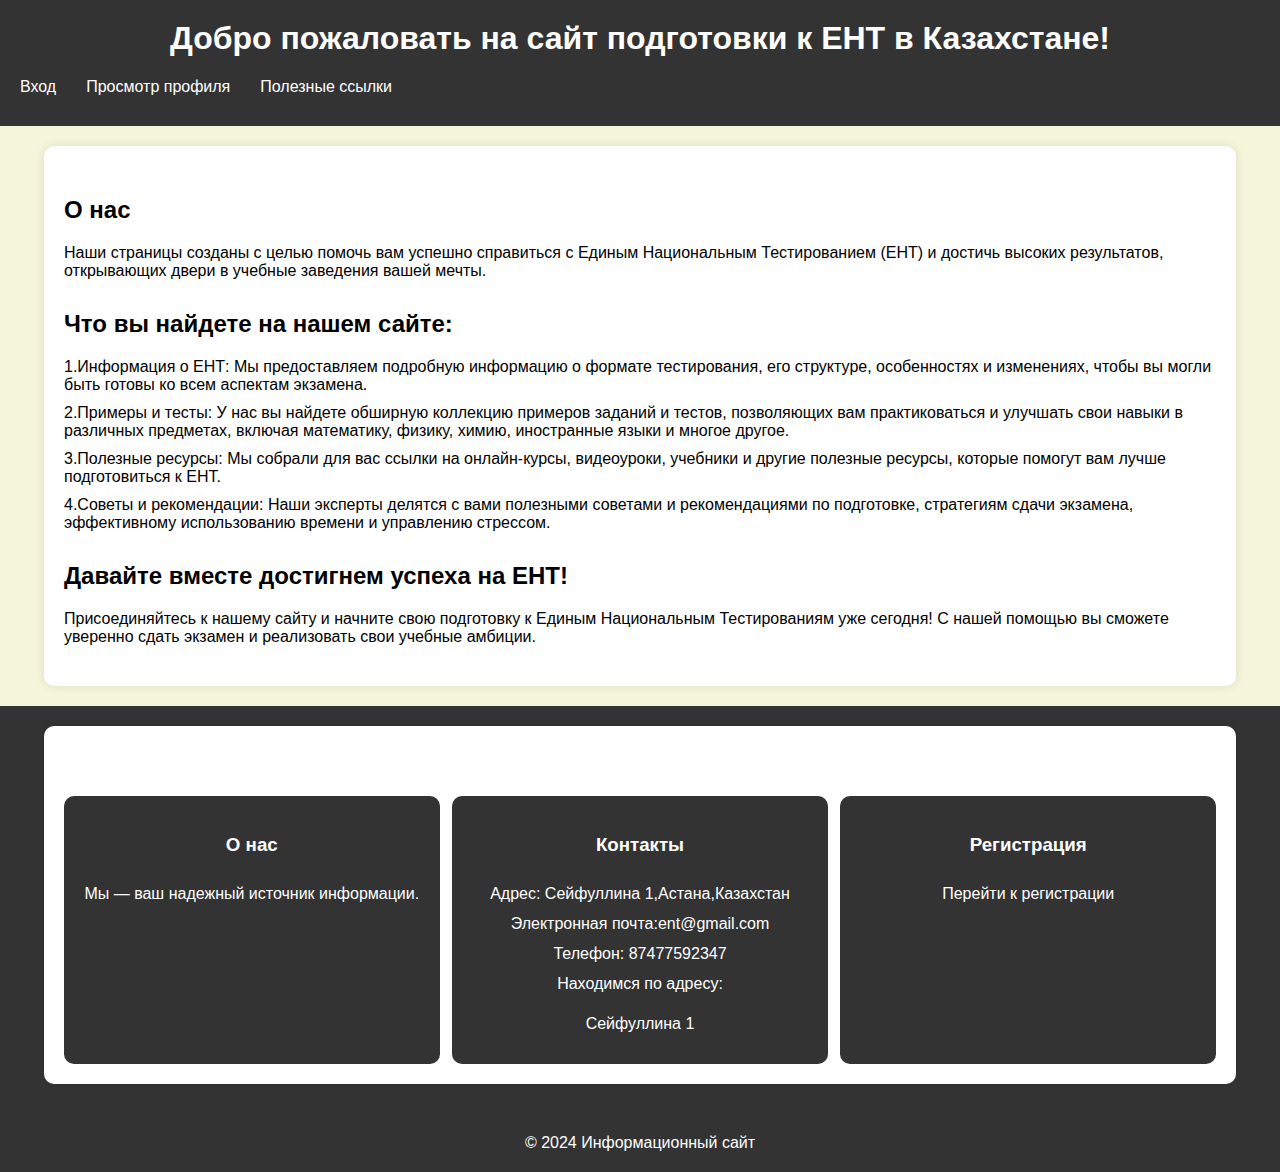
<file: index.html>
<!DOCTYPE html>
<html lang="en">
<link rel="stylesheet" href="index.css">
<head>
    <meta charset="UTF-8">
    <meta name="viewport" content="width=device-width, initial-scale=1.0">
    <title>Информационный сайт</title>
</head>
<body>
<header>
    <h1>Добро пожаловать на сайт подготовки к ЕНТ в Казахстане!</h1>
    <div class="header-href">
        <nav>
            <a  href="login.html">Вход</a>
        </nav>
    <nav>
        <a  href="profile.html">Просмотр профиля</a>
    </nav>
    <nav>
        <a  href="links.html">Полезные ссылки</a>
    </nav>
    </div>
</header>
<div class="container">
    <h2>О нас</h2>
    <p>Наши страницы созданы с целью помочь вам успешно справиться с Единым Национальным Тестированием (ЕНТ) и достичь высоких результатов, открывающих двери в учебные заведения вашей мечты.</p>
    <h2>Что вы найдете на нашем сайте:</h2>
    <ul>
        <li>1.Информация о ЕНТ: Мы предоставляем подробную информацию о формате тестирования, его структуре, особенностях и изменениях, чтобы вы могли быть готовы ко всем аспектам экзамена.</li>
        <li>2.Примеры и тесты: У нас вы найдете обширную коллекцию примеров заданий и тестов, позволяющих вам практиковаться и улучшать свои навыки в различных предметах, включая математику, физику, химию, иностранные языки и многое другое.</li>
        <li>3.Полезные ресурсы: Мы собрали для вас ссылки на онлайн-курсы, видеоуроки, учебники и другие полезные ресурсы, которые помогут вам лучше подготовиться к ЕНТ.</li>
        <li>4.Советы и рекомендации: Наши эксперты делятся с вами полезными советами и рекомендациями по подготовке, стратегиям сдачи экзамена, эффективному использованию времени и управлению стрессом.</li>
    </ul>
    <h2>Давайте вместе достигнем успеха на ЕНТ!</h2>
    <p>Присоединяйтесь к нашему сайту и начните свою подготовку к Единым Национальным Тестированиям уже сегодня! С нашей помощью вы сможете уверенно сдать экзамен и реализовать свои учебные амбиции.</p>
</div>
<footer>
    <div class="container">
        <div class="site-info">
            <div class="site-info-block">
                <h3>О нас</h3>
                <p>Мы — ваш надежный источник информации.</p>
            </div>
            <div class="site-info-block">
                <h3>Контакты</h3>
                <p>Адрес: Сейфуллина 1,Астана,Казахстан</p>
                <p>Электронная почта:ent@gmail.com</p>
                <p>Телефон: 87477592347</p>
                <p>Находимся по адресу:
                    <a href="https://2gis.kz/astana/search/%D1%81%D0%B5%D0%B9%D1%84%D1%83%D0%BB%D0%BB%D0%B8%D0%BD%D0%B0%201?m=71.399367%2C51.169055%2F17.84">Сейфуллина 1</a>
                </p>
                <p></p>
            </div>
            <div class="site-info-block">
                <h3>Регистрация</h3>
                <a href="registration.html">Перейти к регистрации</a>
            </div>
        </div>
    </div>
    <p class="footer-text">© 2024 Информационный сайт</p>
</footer>
</body>
</html>
</file>
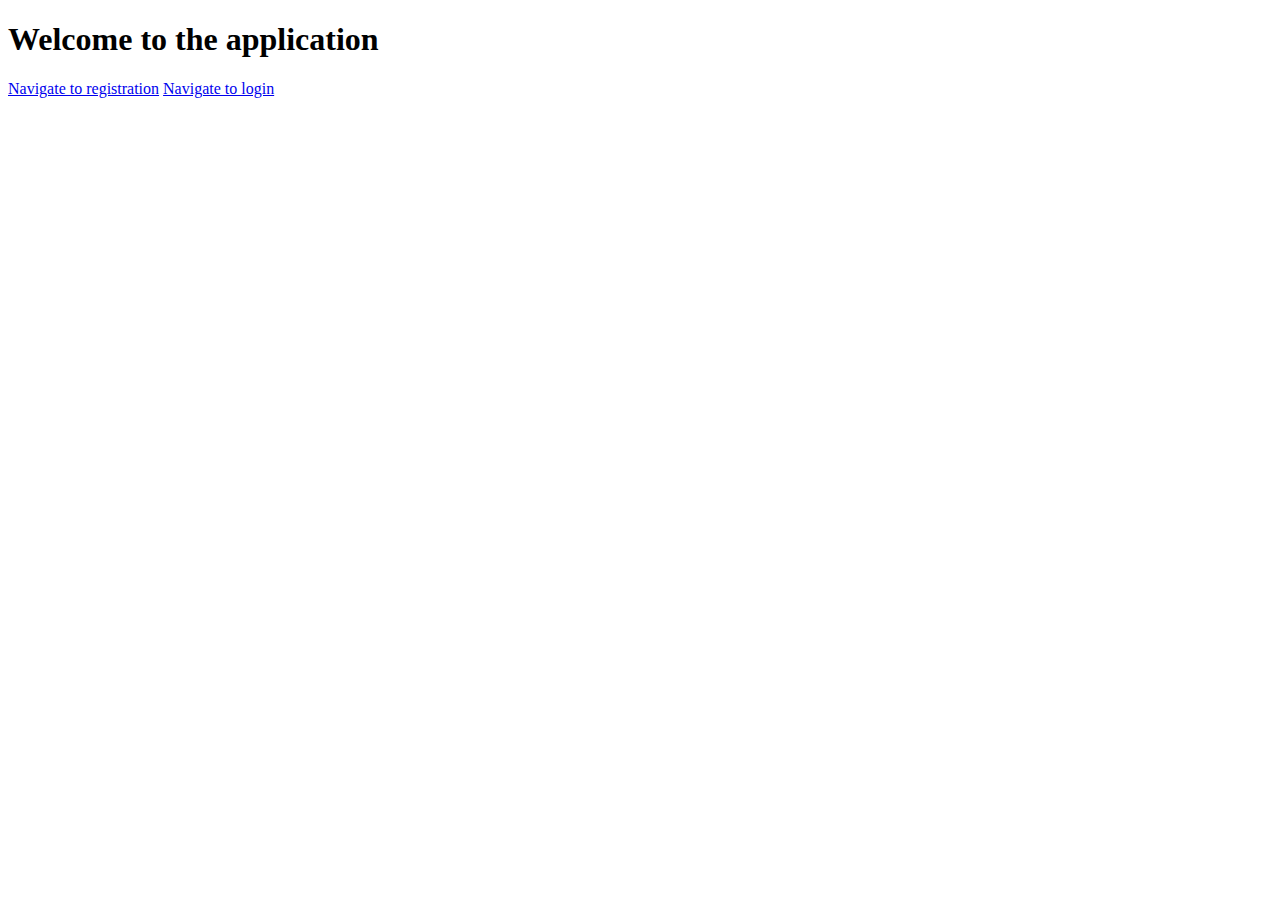
<file: src/main/resources/static/index.html>
<!DOCTYPE html>
<html lang="en">
<head>
    <meta charset="UTF-8">
    <title>Welcome page</title>
</head>
<body>
<h1>Welcome to the application</h1>
<a href="/regiter">Navigate to registration</a>
<a href="/login">Navigate to login</a>
</body>
</html>
</file>
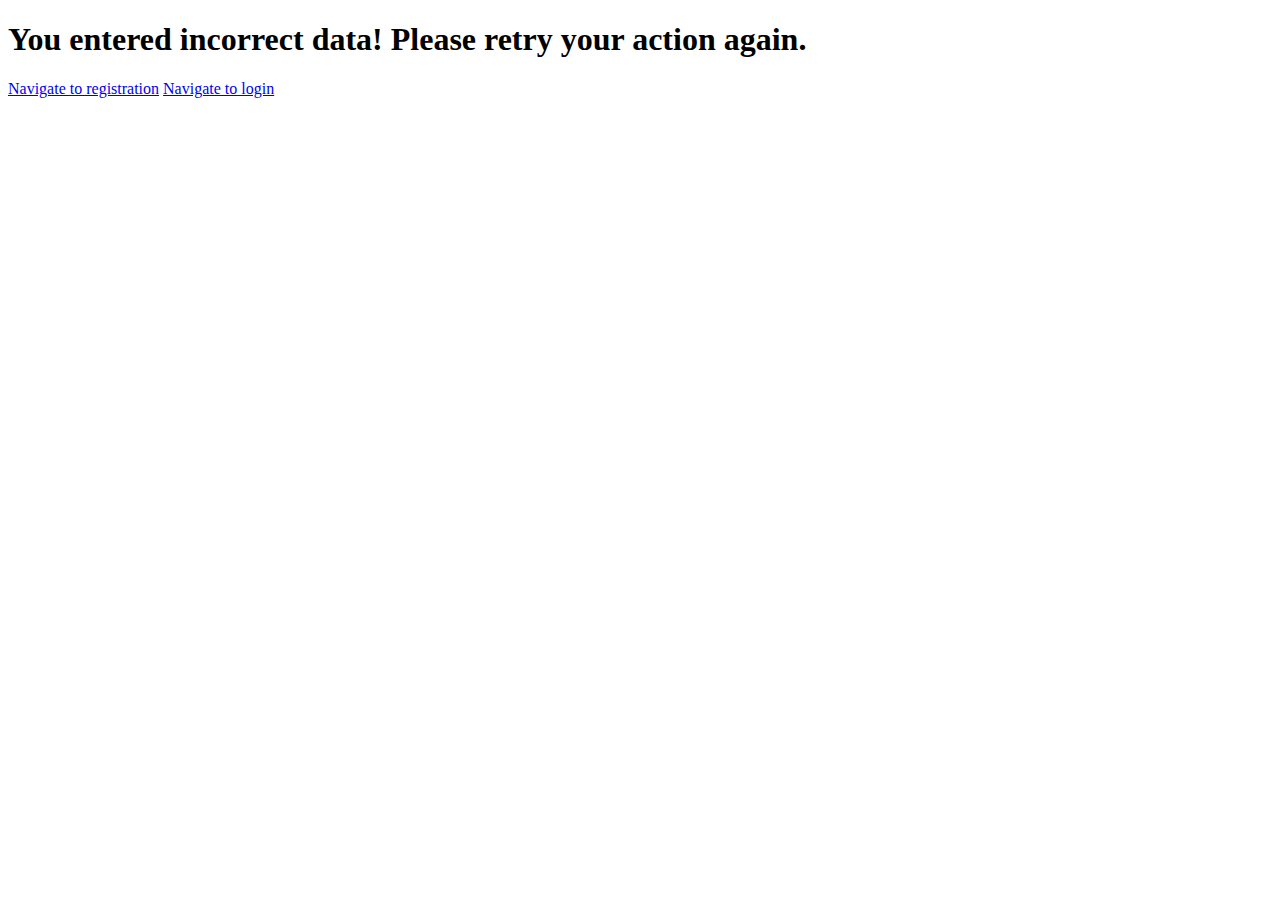
<file: src/main/resources/templates/error_page.html>
<!DOCTYPE html>
<html lang="en">
<head>
    <meta charset="UTF-8">
    <title>Error page</title>
</head>
<body>
<h1>You entered incorrect data! Please retry your action again.</h1>
<a href="/regiter">Navigate to registration</a>
<a href="/login">Navigate to login</a>
</body>
</html>
</file>
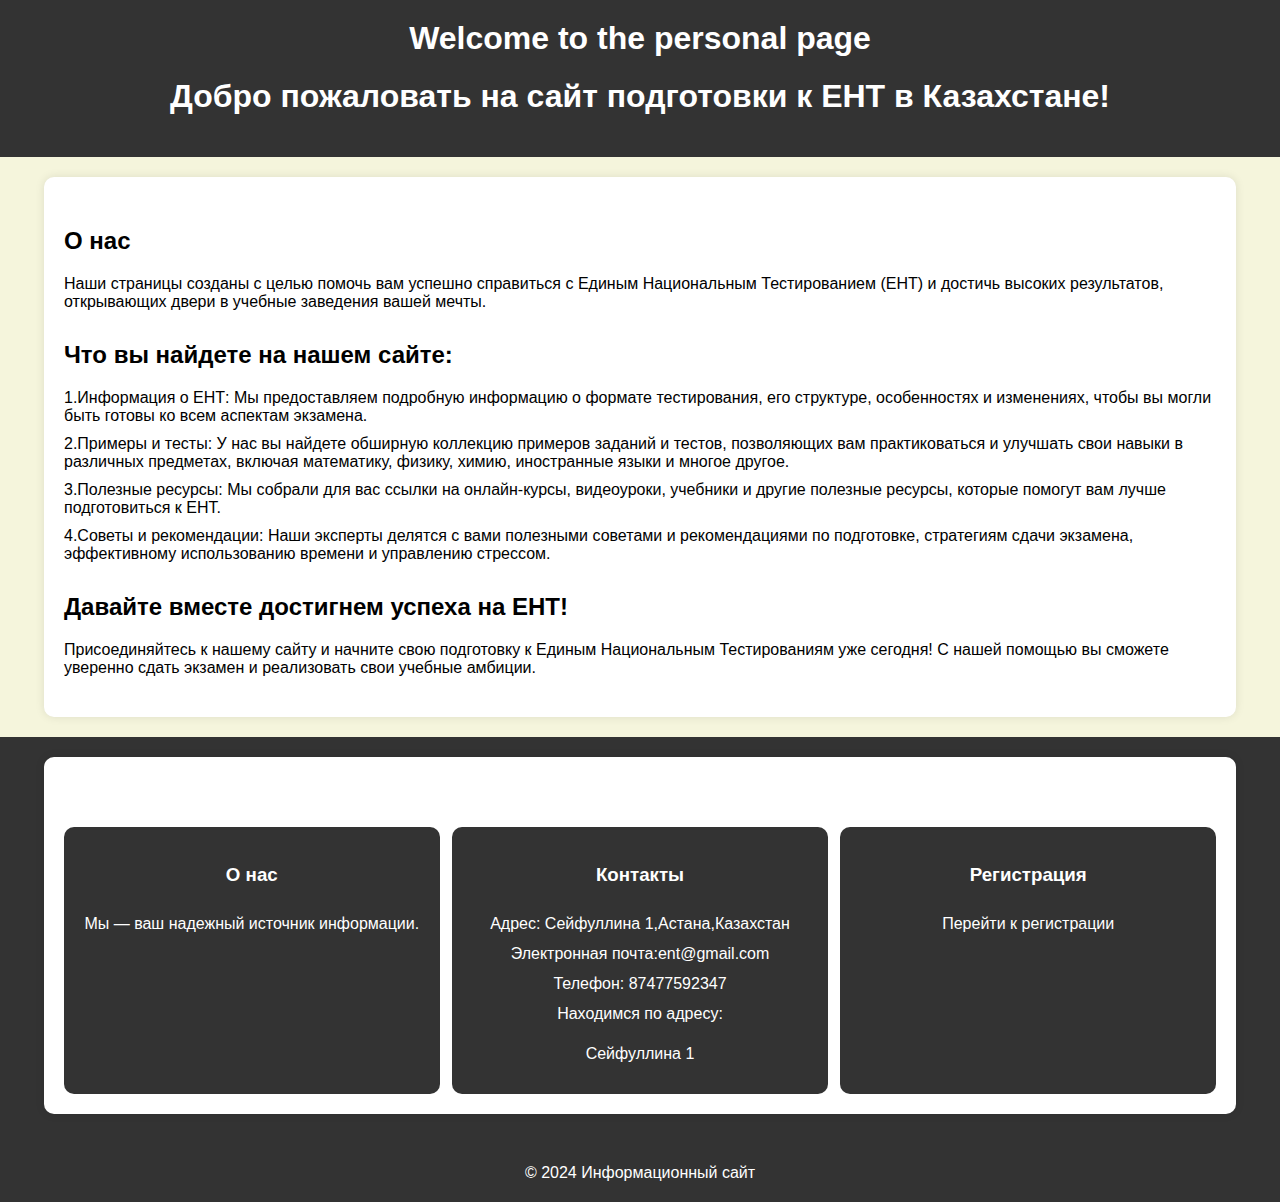
<file: src/main/resources/templates/personal_page.html>
<!DOCTYPE html>
<html lang="en" xmlns:th="http://www.thymeleaf.org">
<head>
    <meta charset="UTF-8">
<link rel="stylesheet" href="index.css">

    <meta name="viewport" content="width=device-width, initial-scale=1.0">
    <title>Информационный сайт</title>
</head>

<style>
    body {
        font-family: Arial, sans-serif;
        margin: 0;
        padding: 0;
        background-color: #f5f5dc; /* Бежевый оттенок фона */
    }
    header {
        background-color: #333;
        color: #fff;
        padding: 20px;
        margin-bottom:20px;
        display:flex;
        flex-direction:column;
        text-align:center;
    }
    a:-webkit-any-link {
        color: -webkit-link;
        cursor: pointer;
        text-decoration: underline;
    }
    a:-webkit-any-link {
        color: -webkit-link;
        cursor: pointer;
        text-decoration: none;
        color:white;
        display:flex;
        margin-bottom:10px;


    }
    .container {
        width: 90%; /* Изменяем ширину контейнера на 90% */
        max-width: 1200px;
        margin: 0 auto;
        padding: 20px;
        background-color: #fff; /* Белый фон контейнера */
        border-radius: 10px; /* Закругленные углы контейнера */
        box-shadow: 0 0 10px rgba(0, 0, 0, 0.1); /* Тень контейнера */
        margin-bottom:20px;
    }
    h1 {
        margin-top: 0;
    }

    .header-href{
        display:flex;
        flex-direction:row;
        column-gap:30px;
    }
    p {
        margin-bottom: 20px;
    }
    h2 {
        margin-top: 30px;
    }
    ul {
        list-style-type: none;
        padding: 0;
    }
    li {
        margin-bottom: 10px;
    }
    footer {
        background-color: #333;
        color: #fff;
        text-align: center;
        padding: 20px 0;
    }
    footer p {
        margin: 0;
    }
    .site-info {
        margin-top: 50px; /* Отступ перед блоками информации о сайте */
        display: flex;
        justify-content: space-between;
    }
    .site-info-block {
        line-height:30px;
        width: 30%;
        background-color: #333;
        color: #fff;
        padding: 15px;
        border-radius: 10px;
    }
    .site-info-block a {
        color: #fff;
        text-decoration: none;
        display: block;
        margin-top: 10px;
    }
    .footer-text{
        padding-top:30px;
    }
</style>
<body>
<header>
    <h1>Welcome to the personal page <span th:text="${userLogin}"></span> </h1>
    <h1>Добро пожаловать на сайт подготовки к ЕНТ в Казахстане!</h1>
    <div class="header-href">

    </div>
</header>
<div class="container">
    <h2>О нас</h2>
    <p>Наши страницы созданы с целью помочь вам успешно справиться с Единым Национальным Тестированием (ЕНТ) и достичь высоких результатов, открывающих двери в учебные заведения вашей мечты.</p>
    <h2>Что вы найдете на нашем сайте:</h2>
    <ul>
        <li>1.Информация о ЕНТ: Мы предоставляем подробную информацию о формате тестирования, его структуре, особенностях и изменениях, чтобы вы могли быть готовы ко всем аспектам экзамена.</li>
        <li>2.Примеры и тесты: У нас вы найдете обширную коллекцию примеров заданий и тестов, позволяющих вам практиковаться и улучшать свои навыки в различных предметах, включая математику, физику, химию, иностранные языки и многое другое.</li>
        <li>3.Полезные ресурсы: Мы собрали для вас ссылки на онлайн-курсы, видеоуроки, учебники и другие полезные ресурсы, которые помогут вам лучше подготовиться к ЕНТ.</li>
        <li>4.Советы и рекомендации: Наши эксперты делятся с вами полезными советами и рекомендациями по подготовке, стратегиям сдачи экзамена, эффективному использованию времени и управлению стрессом.</li>
    </ul>
    <h2>Давайте вместе достигнем успеха на ЕНТ!</h2>
    <p>Присоединяйтесь к нашему сайту и начните свою подготовку к Единым Национальным Тестированиям уже сегодня! С нашей помощью вы сможете уверенно сдать экзамен и реализовать свои учебные амбиции.</p>
</div>
<footer>
    <div class="container">
        <div class="site-info">
            <div class="site-info-block">
                <h3>О нас</h3>
                <p>Мы — ваш надежный источник информации.</p>
            </div>
            <div class="site-info-block">
                <h3>Контакты</h3>
                <p>Адрес: Сейфуллина 1,Астана,Казахстан</p>
                <p>Электронная почта:ent@gmail.com</p>
                <p>Телефон: 87477592347</p>
                <p>Находимся по адресу:
                    <a href="https://2gis.kz/astana/search/%D1%81%D0%B5%D0%B9%D1%84%D1%83%D0%BB%D0%BB%D0%B8%D0%BD%D0%B0%201?m=71.399367%2C51.169055%2F17.84">Сейфуллина 1</a>
                </p>
                <p></p>
            </div>
            <div class="site-info-block">
                <h3>Регистрация</h3>
                <a href="registration.html">Перейти к регистрации</a>
            </div>
        </div>
    </div>
    <p class="footer-text">© 2024 Информационный сайт</p>
</footer>
</body>
</html>
</file>
<file: index.css>
body {
            font-family: Arial, sans-serif;
            margin: 0;
            padding: 0;
            background-color: #f5f5dc; /* Бежевый оттенок фона */
        }
        header {
            background-color: #333;
            color: #fff;
            padding: 20px;
            text-align: ;
            margin-bottom:20px;
            display:flex;
            flex-direction:column;
            text-align:center;
        }
        a:-webkit-any-link {
            color: -webkit-link;
            cursor: pointer;
            text-decoration: underline;
                  }
        a:-webkit-any-link {
                    color: -webkit-link;
                    cursor: pointer;
                    text-decoration: none;
                    color:white;
                    display:flex;
                    margin-bottom:10px;


                }
        .container {
            width: 90%; /* Изменяем ширину контейнера на 90% */
            max-width: 1200px;
            margin: 0 auto;
            padding: 20px;
            background-color: #fff; /* Белый фон контейнера */
            border-radius: 10px; /* Закругленные углы контейнера */
            box-shadow: 0 0 10px rgba(0, 0, 0, 0.1); /* Тень контейнера */
            margin-bottom:20px;
        }
        h1 {
            margin-top: 0;
        }

 .header-href{
 display:flex;
 flex-direction:row;
 column-gap:30px;
 }
        p {
            margin-bottom: 20px;
        }
        h2 {
            margin-top: 30px;
        }
        ul {
            list-style-type: none;
            padding: 0;
        }
        li {
            margin-bottom: 10px;
        }
        footer {
            background-color: #333;
            color: #fff;
            text-align: center;
            padding: 20px 0;
        }
        footer p {
            margin: 0;
        }
        .site-info {
            margin-top: 50px; /* Отступ перед блоками информации о сайте */
            display: flex;
            justify-content: space-between;
        }
        .site-info-block {
        line-height:30px;
            width: 30%;
            background-color: #333;
            color: #fff;
            padding: 15px;
            border-radius: 10px;
        }
        .site-info-block a {
            color: #fff;
            text-decoration: none;
            display: block;
            margin-top: 10px;
        }
        .footer-text{
        padding-top:30px;
        }
</file>
<file: src/main/resources/templates/index.css>
body {
    font-family: Arial, sans-serif;
    margin: 0;
    padding: 0;
    background-color: #f5f5dc; /* Бежевый оттенок фона */
}
header {
    background-color: #333;
    color: #fff;
    padding: 20px;
    margin-bottom:20px;
    display:flex;
    flex-direction:column;
    text-align:center;
}
a:-webkit-any-link {
    color: -webkit-link;
    cursor: pointer;
    text-decoration: underline;
}
a:-webkit-any-link {
    color: -webkit-link;
    cursor: pointer;
    text-decoration: none;
    color:white;
    display:flex;
    margin-bottom:10px;


}
.container {
    width: 90%; /* Изменяем ширину контейнера на 90% */
    max-width: 1200px;
    margin: 0 auto;
    padding: 20px;
    background-color: #fff; /* Белый фон контейнера */
    border-radius: 10px; /* Закругленные углы контейнера */
    box-shadow: 0 0 10px rgba(0, 0, 0, 0.1); /* Тень контейнера */
    margin-bottom:20px;
}
h1 {
    margin-top: 0;
}

.header-href{
    display:flex;
    flex-direction:row;
    column-gap:30px;
}
p {
    margin-bottom: 20px;
}
h2 {
    margin-top: 30px;
}
ul {
    list-style-type: none;
    padding: 0;
}
li {
    margin-bottom: 10px;
}
footer {
    background-color: #333;
    color: #fff;
    text-align: center;
    padding: 20px 0;
}
footer p {
    margin: 0;
}
.site-info {
    margin-top: 50px; /* Отступ перед блоками информации о сайте */
    display: flex;
    justify-content: space-between;
}
.site-info-block {
    line-height:30px;
    width: 30%;
    background-color: #333;
    color: #fff;
    padding: 15px;
    border-radius: 10px;
}
.site-info-block a {
    color: #fff;
    text-decoration: none;
    display: block;
    margin-top: 10px;
}
.footer-text{
    padding-top:30px;
}
</file>
